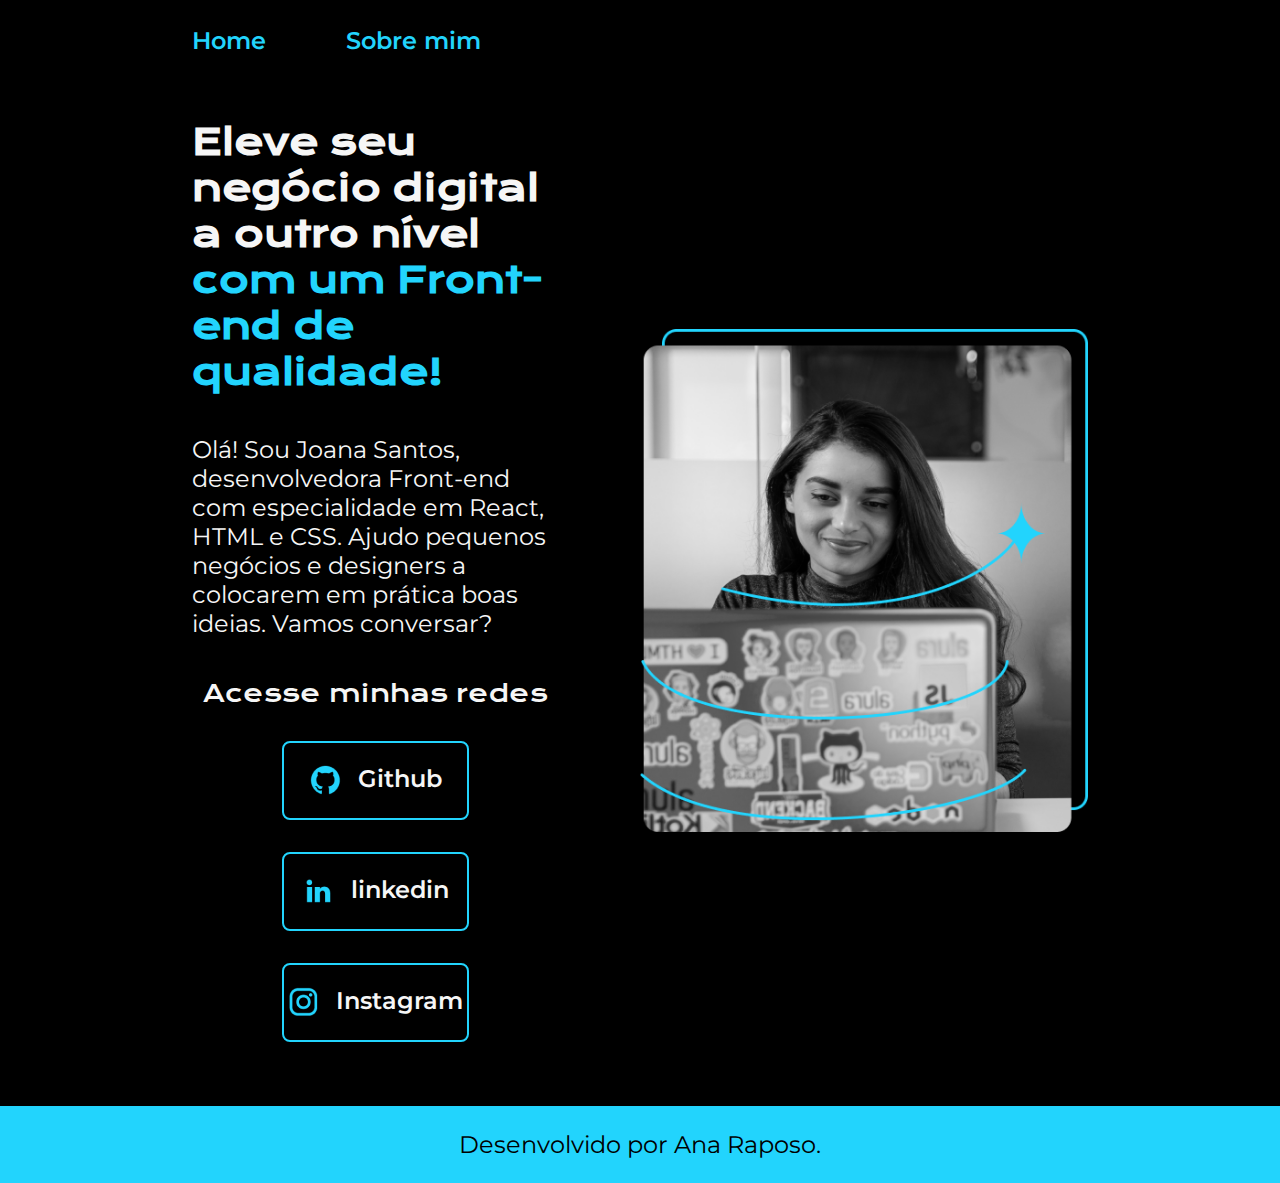
<file: index.html>
<!DOCTYPE html>
<html lang="pt-br">

<head>
    <meta charset="UTF-8">
    <meta http-equiv="X-UA-Compatible" content="IE=edge">
    <meta name="viewport" content="width=device-width, initial-scale=1.0">
    <title>Portifolio</title>
    <link rel="stylesheet" href="./styles/style.css">
</head>

<body>
    <header class="cabecalho">
        <nav class="cabecalho__menu">
            <a class="cabecalho__menu__link" href="index.html">Home</a>
            <a class="cabecalho__menu__link" href="about.html">Sobre mim</a>
        </nav>
    </header>
    <main class="apresentacao">
        <section class="apresentacao__conteudo">
            <h1 class="apresentacao__conteudo__titulo">Eleve seu negócio digital a outro nível<strong 
            class="titulo-destaque"> com um Front-end de qualidade!
            </strong></h1>
            <p class="apresentacao__conteudo__texto">Olá! Sou Joana Santos, desenvolvedora
            Front-end com especialidade em React, HTML e
            CSS. Ajudo pequenos negócios e designers a
            colocarem em prática boas ideias. Vamos
            conversar?</p>
            <div class="apresentacao__links">
                <h2 class="apresentacao__links__subtitulo">Acesse minhas redes</h2>
                <a class="apresentacao__links__navegacao" href="https://github.com/AnaFox2901">
                    <img src="/assets/github.png">
                    Github
                </a>
                <a class="apresentacao__links__navegacao" href="https://www.linkedin.com/in/ana-thereza-mulim-raposo/">
                    <img src="/assets/linkedin.png">
                    linkedin
                </a>
                <a class="apresentacao__links__navegacao" href="https://www.instagram.com/saboe.natural">
                    <img src="/assets/instagram.png">
                    Instagram
                </a>
            </div>
        </section>
        <img class="apresentacao__imagem" src="/assets/imagem.png" alt="Foto da Joana Santos programando">
    </main>
    <footer class="rodape">
        <p>Desenvolvido por Ana Raposo.</p>
    </footer>
</body>

</html>
</file>
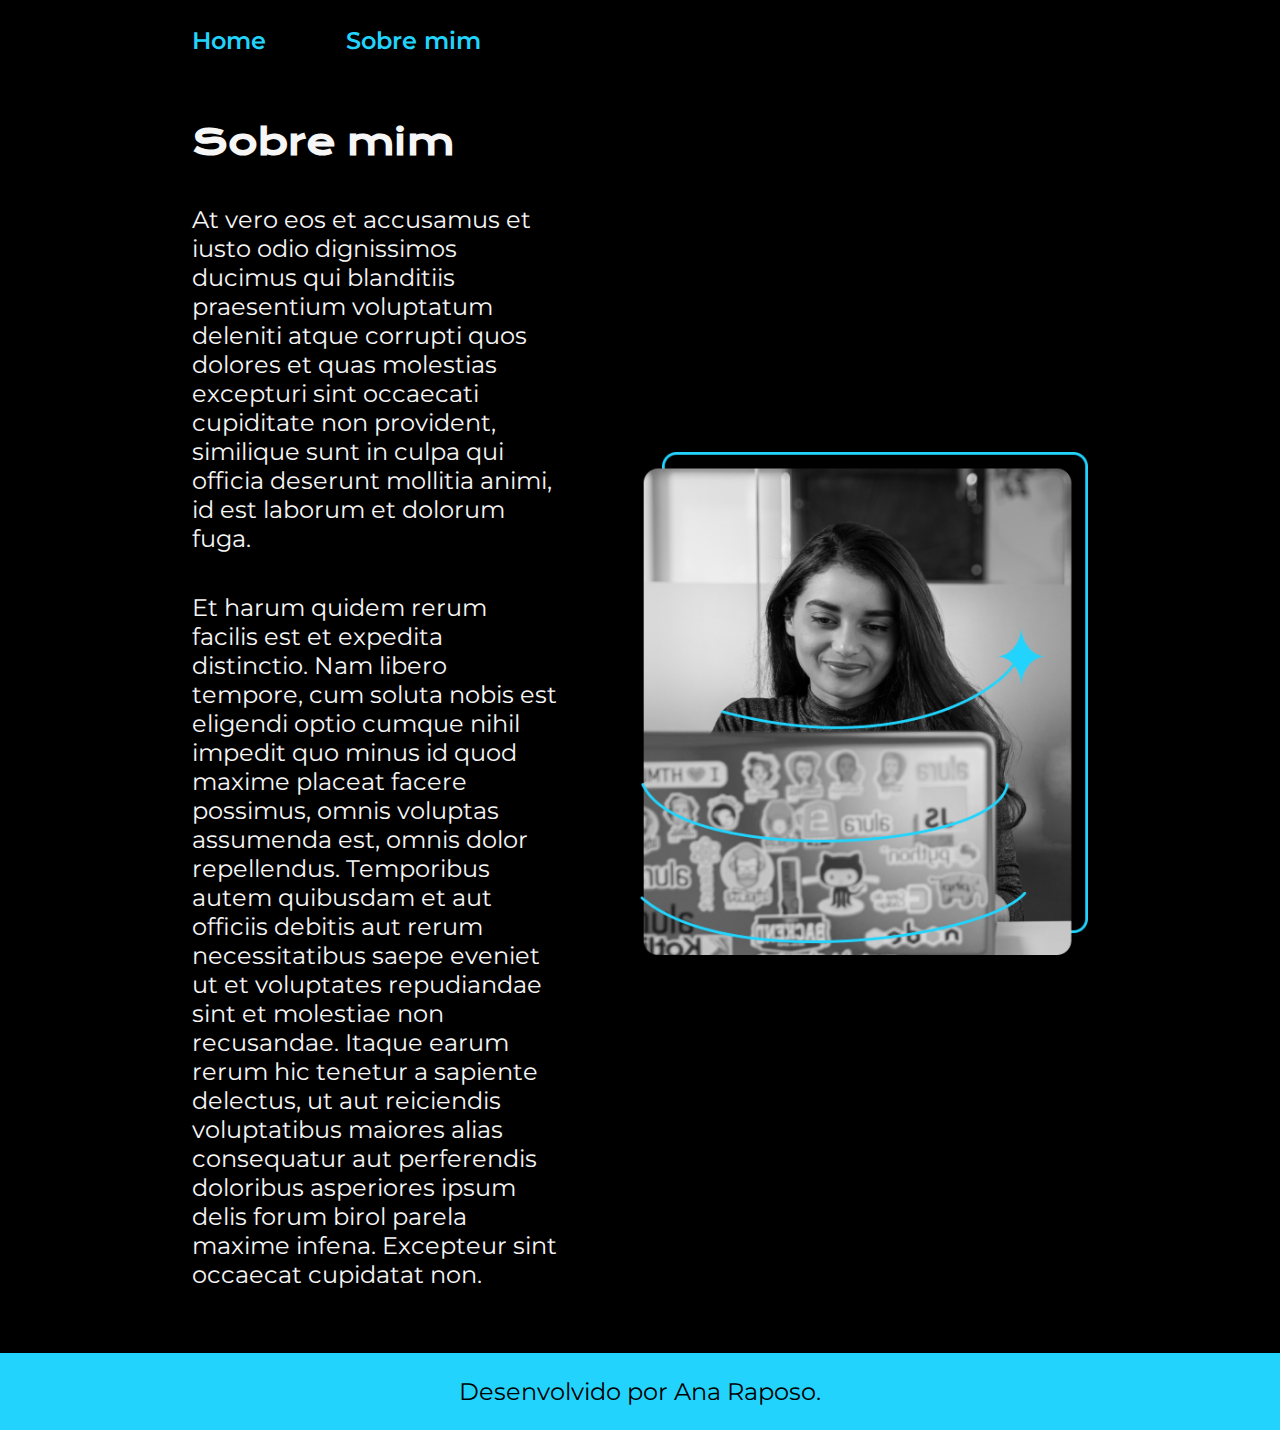
<file: about.html>
<!DOCTYPE html>
<html lang="pt-br">

<head>
    <meta charset="UTF-8">
    <meta http-equiv="X-UA-Compatible" content="IE=edge">
    <meta name="viewport" content="width=device-width, initial-scale=1.0">
    <title>Sobre mim</title>
    <link rel="stylesheet" href="./styles/style.css">
</head>

<body>
    <header class="cabecalho">
        <nav class="cabecalho__menu">
            <a class="cabecalho__menu__link" href="index.html">Home</a>
            <a class="cabecalho__menu__link" href="about.html">Sobre mim</a>
        </nav>
    </header>

    <main class="apresentacao">
        <section class="apresentacao__conteudo">
            <h1 class="apresentacao__conteudo__titulo">Sobre mim</h1>
            <p class="apresentacao__conteudo__texto">At vero eos et accusamus et iusto odio dignissimos ducimus qui blanditiis praesentium voluptatum deleniti
                atque corrupti quos dolores et quas molestias excepturi sint occaecati cupiditate non provident,
                similique sunt in culpa qui officia deserunt mollitia animi, id est laborum et dolorum fuga.
            </p>
            <p class="apresentacao__conteudo__texto">
                Et harum quidem rerum facilis est et expedita distinctio. Nam libero tempore, cum soluta nobis est
                eligendi optio cumque nihil impedit quo minus id quod maxime placeat facere possimus, omnis voluptas
                assumenda est, omnis dolor repellendus. Temporibus autem quibusdam et aut officiis debitis aut rerum
                necessitatibus saepe eveniet ut et voluptates repudiandae sint et molestiae non recusandae. Itaque earum
                rerum hic tenetur a sapiente delectus, ut aut reiciendis voluptatibus maiores alias consequatur aut
                perferendis doloribus asperiores ipsum delis forum birol parela maxime infena. Excepteur sint occaecat
                cupidatat non.</p>
        </section>
        <img class="apresentacao__imagem" src="/assets/imagem.png" alt="Foto da Joana Santos programando">
    </main>

    <footer class="rodape">
        <p>Desenvolvido por Ana Raposo.</p>
    </footer>
</body>

</html>
</file>
<file: styles/style.css>
@import url('https://fonts.googleapis.com/css2?family=Krona+One&family=Montserrat:wght@400;600&display=swap');

:root {
    --cor-primaria: #000000;
    --cor-secundaria: #F6F6F6;
    --cor-terciaria: #22D4FD;
    --cor-hover: #272727;

    --fonte-primaria: 'Krona One', sans-serif;
    --fonte-secundaria: 'Montserrat', sans-serif;
}
*{
    margin: 0;
    padding: 0;
}

body{
    box-sizing: border-box;
    background-color: var(--cor-primaria);
    color: var(--cor-secundaria);
}
.cabecalho{
    padding: 2% 0% 0% 15%;
}
.cabecalho__menu{
    display: flex;
    gap: 80px;
}
.cabecalho__menu__link{
    font-family: var(--fonte-secundaria);
    font-size: 1.5rem;
    font-weight: 600;
    color: var(--cor-terciaria);
    text-decoration: none;
}
.apresentacao{
    padding: 5% 15%;
    display: flex;
    align-items: center;
    justify-content: space-between;
    gap: 82px;
}
.apresentacao__conteudo{
    width: 50%;
    display: flex;
    flex-direction: column;
    gap: 40px;
}

.apresentacao__conteudo__titulo{
    font-size: 2.25rem;
    font-family: var(--fonte-primaria);
}
.titulo-destaque{
    color: var(--cor-terciaria);
}
.apresentacao__conteudo__texto{
    font-size: 1.5rem;
    font-family: var(--fonte-secundaria);
}

.apresentacao__links{
    display: flex;
    flex-direction: column;
    justify-content: space-between;
    align-items: center;
    gap: 32px;
}
.apresentacao__links__subtitulo{
    font-family: var(--fonte-primaria);
    font-weight: 400;
    font-size: 1.5rem;
}
.apresentacao__links__navegacao {
    display: flex;
    justify-content: center;
    gap: 16px;
    border: 2px solid var(--cor-terciaria);
    width: 50%;
    text-align: center;
    border-radius: 8px;
    font-size: 1.5rem;
    font-weight: 600;
    padding: 21.5px 0;
    text-decoration: none;
    color: var(--cor-secundaria);
    font-family: var(--fonte-secundaria);
}
.apresentacao__links__apresentacao:hover{
    background-color: var(--cor-hover);
}
.apresentacao__imagem{
    width: 50%;
}
.rodape{
    color: var(--cor-primaria);
    background-color: var(--cor-terciaria);
    padding: 24px;
    text-align: center;
    font-family: var(--fonte-secundaria);
    font-size: 1.5rem;
    font-weight: 400;
}

@media (max-width: 1200px) {
    .cabecalho{
         padding: 10%;  
    }
    .cabecalho__menu{
        justify-content: center;
    }
    .apresentacao{
        flex-direction: column-reverse;
        padding: 5%;
    }
    .apresentacao__conteudo {
        width: auto;
    }
    
}
</file>
